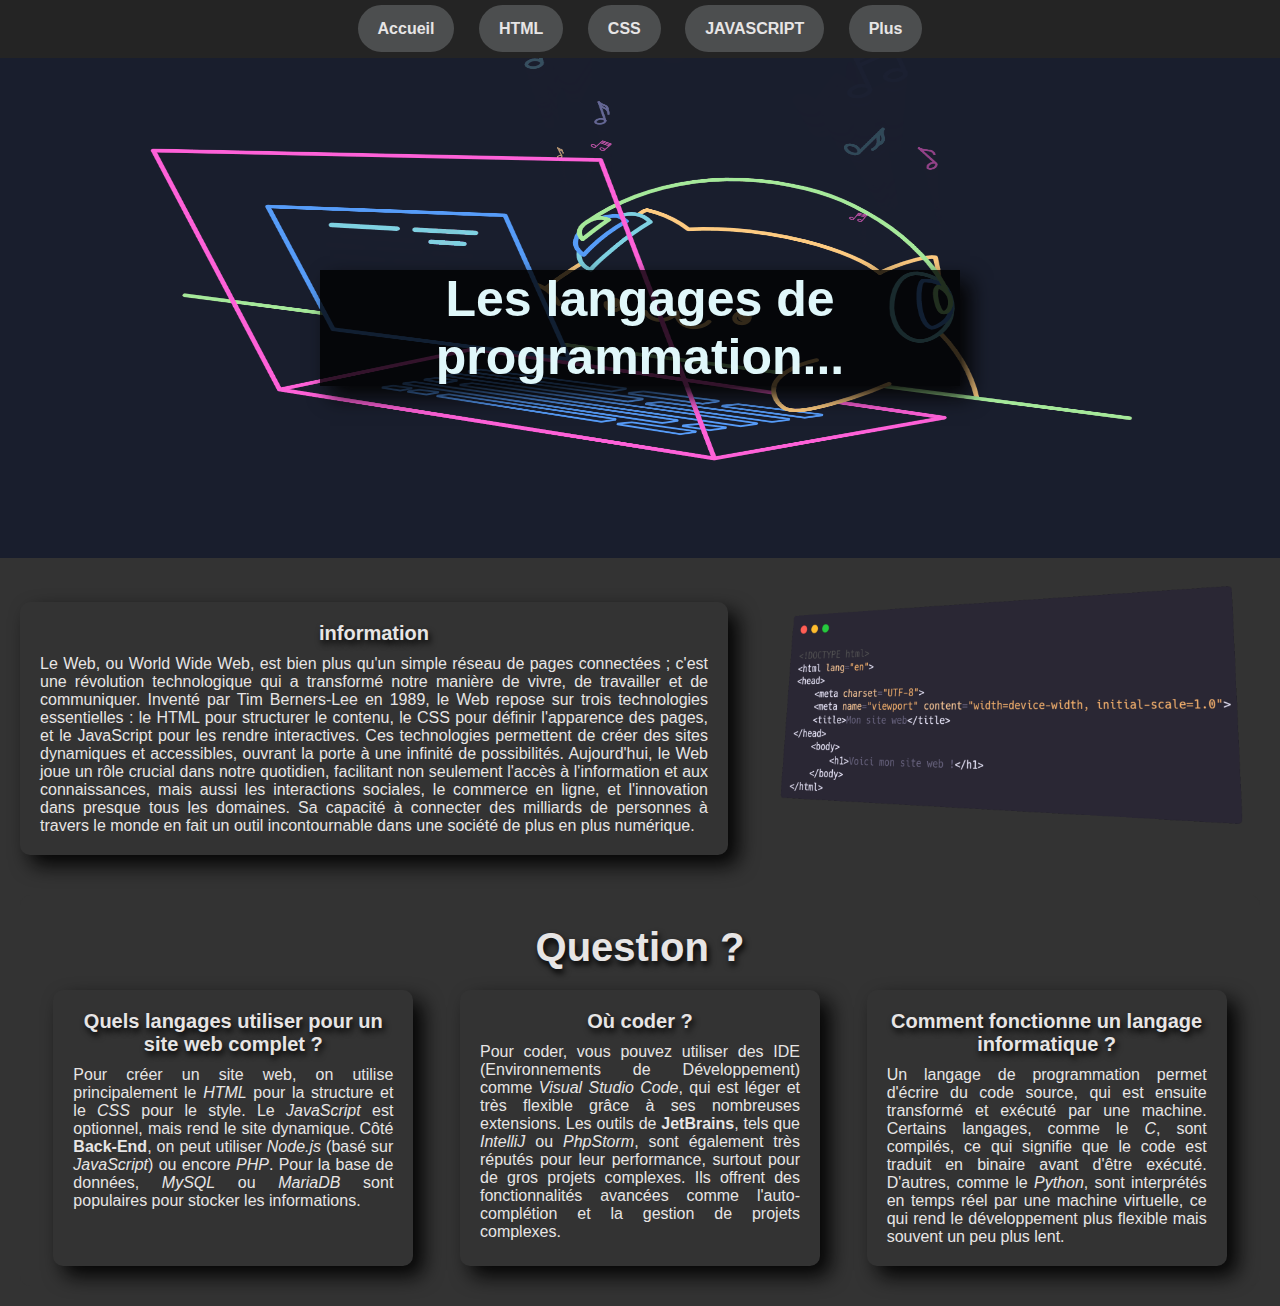
<file: Projet_Final/index.html>
<!DOCTYPE html>
<html lang="fr">
<head>
    <meta charset="UTF-8">
    <meta name="viewport" content="width=device-width, initial-scale=1.0">
    <title>Home</title>
    <link rel="stylesheet" href="PageCSS/style.css">
</head>
<body>
    <!----------------------------------------Nav Barre---------------------------------------->
    <nav>
        <a href="index.html" class="actif">Accueil</a>
        <a href="PageHTML/HTML.html">HTML</a>
        <a href="PageHTML/CSS.html">CSS</a>
        <a href="PageHTML/Javascript.html">JAVASCRIPT</a>
        <a href="PageHTML/login.html">Plus</a>
    </nav>

    <!----------------------------------------Grosse Image---------------------------------------->
    <header>
        <h1>Les langages de programmation...</h1>
        <img src="Images/nyancode.gif" alt="Image principale" class="laprogramation">
    </header>

    <section class="intro">
        <div id="information">
            <h3>information</h3>

            <p>Le Web, ou World Wide Web, est bien plus qu'un simple réseau de pages connectées ; c'est une révolution technologique qui a transformé notre manière de vivre, de travailler et de communiquer. Inventé par Tim Berners-Lee en 1989, le Web repose sur trois technologies essentielles : le HTML pour structurer le contenu, le CSS pour définir l'apparence des pages, et le JavaScript pour les rendre interactives. Ces technologies permettent de créer des sites dynamiques et accessibles, ouvrant la porte à une infinité de possibilités. Aujourd'hui, le Web joue un rôle crucial dans notre quotidien, facilitant non seulement l'accès à l'information et aux connaissances, mais aussi les interactions sociales, le commerce en ligne, et l'innovation dans presque tous les domaines. Sa capacité à connecter des milliards de personnes à travers le monde en fait un outil incontournable dans une société de plus en plus numérique.</p>
    </div>
        <img src="Images/carbon-html.png" alt="Code en carbon">
    </section>

    <!----------------------------------------Carte---------------------------------------->
    <section class="cards-section">
        <h2>Question ?</h2>
        <div class="cards">
            <div class="card">
                <h3>Quels langages utiliser pour un site web complet ?</h3>
                <p>Pour créer un site web, on utilise principalement le <em>HTML</em> pour la structure et le <em>CSS</em> pour le style. Le <em>JavaScript</em> est optionnel, mais rend le site dynamique. Côté <strong>Back-End</strong>, on peut utiliser <em>Node.js</em> (basé sur <em>JavaScript</em>) ou encore <em>PHP</em>. Pour la base de données, <em>MySQL</em> ou <em>MariaDB</em> sont populaires pour stocker les informations.</p>
            </div>
            
            <div class="card">
                <h3>Où coder ?</h3>
                <p>Pour coder, vous pouvez utiliser des IDE (Environnements de Développement) comme <em>Visual Studio Code</em>, qui est léger et très flexible grâce à ses nombreuses extensions. Les outils de <strong>JetBrains</strong>, tels que <em>IntelliJ</em> ou <em>PhpStorm</em>, sont également très réputés pour leur performance, surtout pour de gros projets complexes. Ils offrent des fonctionnalités avancées comme l'auto-complétion et la gestion de projets complexes.</p>
            </div>
            
            <div class="card">
                <h3>Comment fonctionne un langage informatique ?</h3>
                <p>Un langage de programmation permet d'écrire du code source, qui est ensuite transformé et exécuté par une machine. Certains langages, comme le <em>C</em>, sont compilés, ce qui signifie que le code est traduit en binaire avant d'être exécuté. D'autres, comme le <em>Python</em>, sont interprétés en temps réel par une machine virtuelle, ce qui rend le développement plus flexible mais souvent un peu plus lent.</p>
            </div>                        
        </div>
    </section>
</body>
</html>
</file>
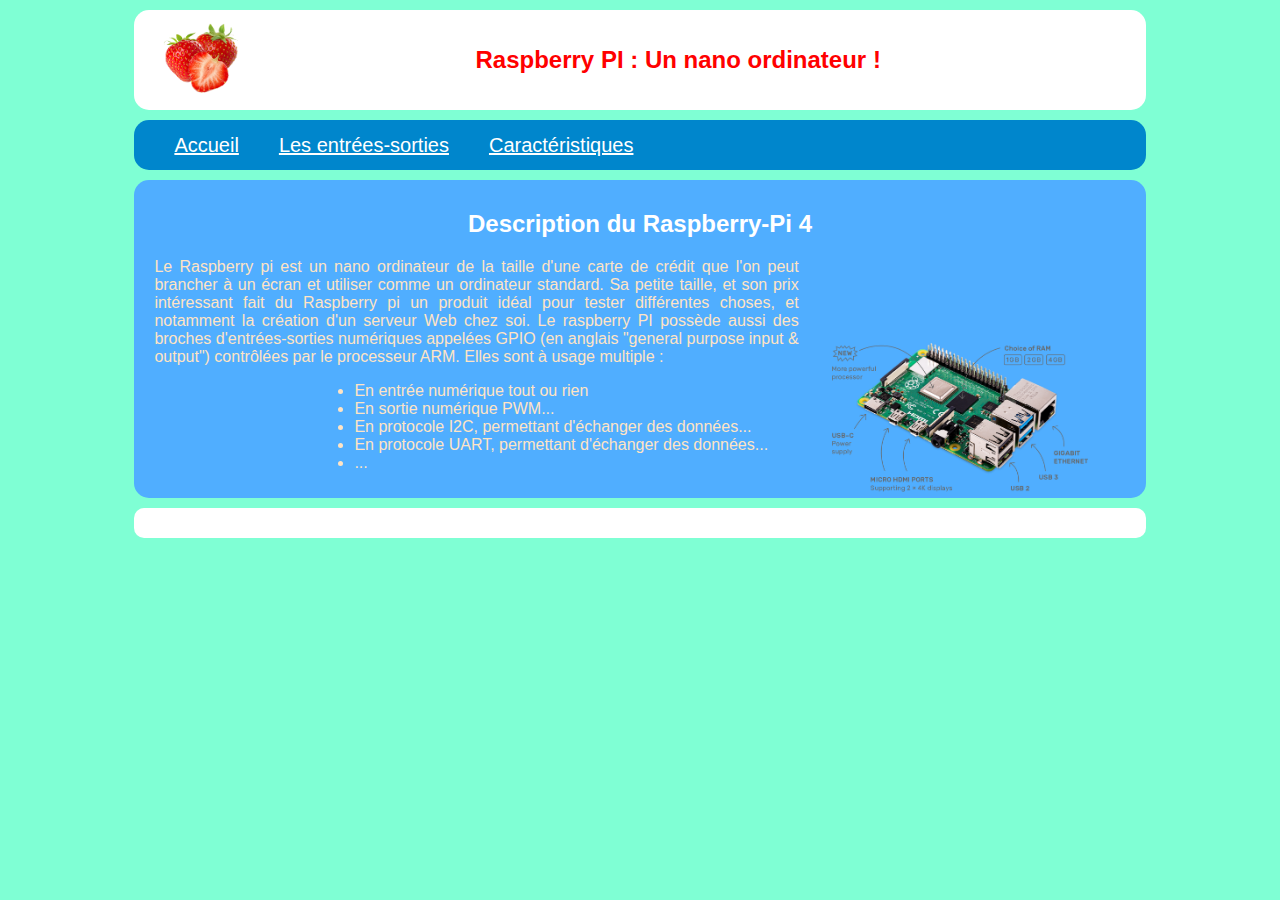
<file: TP3/localweb/index.html>
<!DOCTYPE html>
<html lang="en">
<head>
    <meta charset="UTF-8">
    <meta name="viewport" content="width=device-width, initial-scale=1.0">
    <title>Raspberry</title>
    <link rel="stylesheet" href="CSS/TP3.css">
</head>
<body>
    <header>
        <img src="images/framboise.jpg" alt="Framboise" id="fraise">
        <h1>Raspberry PI : Un nano ordinateur !</h1>
    </header>

    <nav>
        <a href="index.html">Accueil</a>
        <a href="PagesHTML/GIPO.html">Les entrées-sorties</a>
        <a href="PagesHTML/caracteristique.html">Caractéristiques</a>
    </nav>

    <section>
        <article>
            <h2>Description du Raspberry-Pi 4</h2>
            <p id="text">
                Le Raspberry pi est un nano ordinateur de la taille d'une carte de crédit que l'on peut brancher à un écran et utiliser comme un ordinateur standard. Sa petite taille, et son prix intéressant fait du Raspberry pi un produit idéal pour tester différentes choses, et notamment la création d'un serveur Web chez soi. Le raspberry PI possède aussi des broches d'entrées-sorties numériques appelées GPIO (en anglais "general purpose input & output") contrôlées par le processeur ARM. Elles sont à usage multiple :
            </p>
            <img src="images/raspberryPI.jpg" alt="Raspberry" id="Raspberry">
            <ul>
                <li>En entrée numérique tout ou rien</li>
                <li>En sortie numérique PWM...</li>
                <li>En protocole I2C, permettant d'échanger des données...</li>
                <li>En protocole UART, permettant d'échanger des données...</li>
                <li>...</li>
            </ul>
        </article>
        <aside><!-- Rien --></aside>
        <aside><!-- Rien --></aside>
    </section>

    <footer>
        <p><!--A compléter--></p>
    </footer>
</body>
</html>
</file>
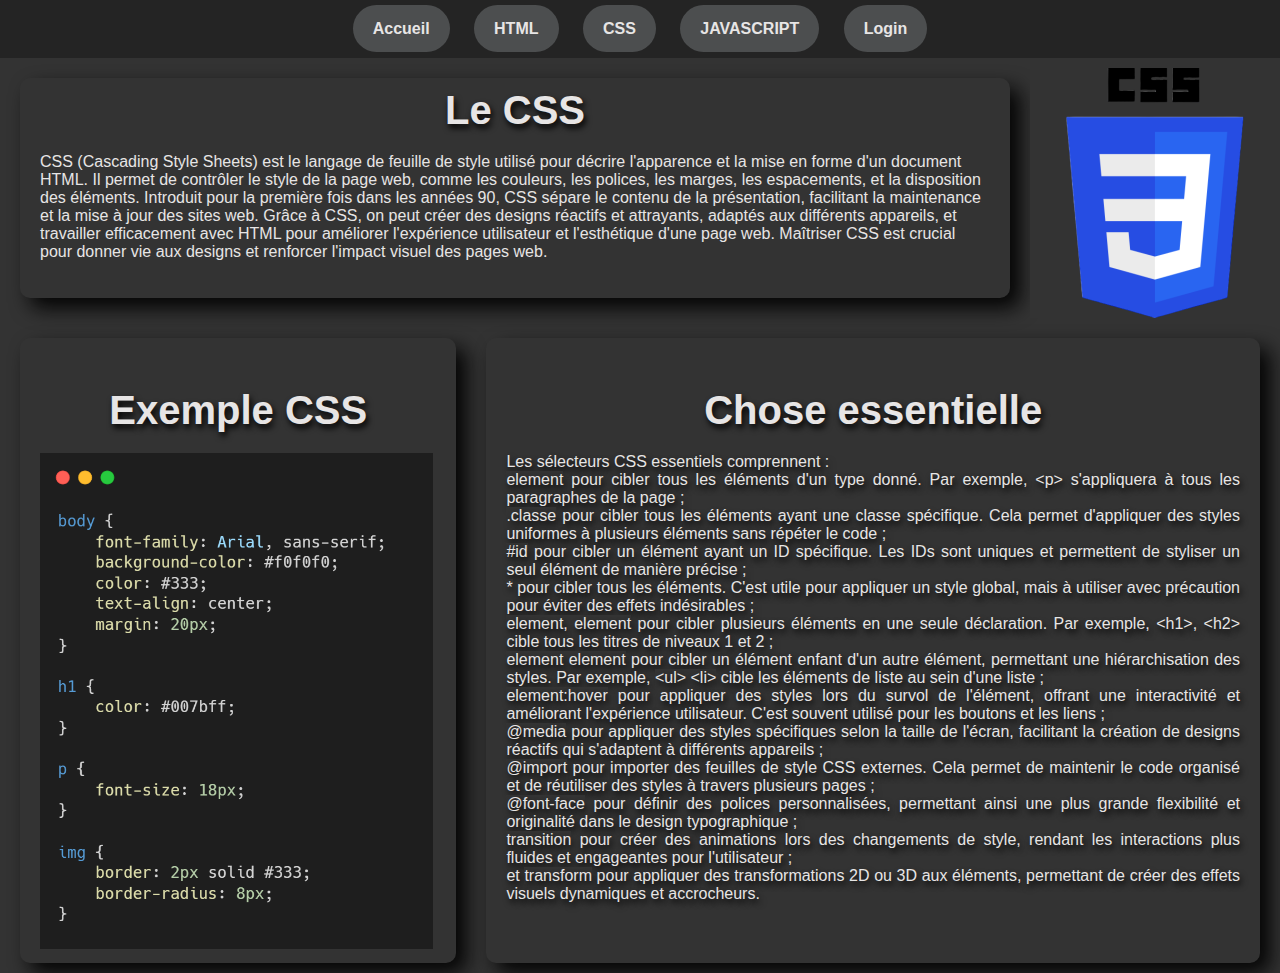
<file: Projet_Final/PageHTML/CSS.html>
<!DOCTYPE html>
<html lang="en">
<head>
    <meta charset="UTF-8">
    <meta name="viewport" content="width=device-width, initial-scale=1.0">
    <title>HTML</title>
    <link rel="stylesheet" href="../PageCSS/language.css">
</head>
    <body>
        <nav>
            <a href="../index.html" class="actif">Accueil</a>
            <a href="HTML.html">HTML</a>
            <a href="CSS.html">CSS</a>
            <a href="Javascript.html">JAVASCRIPT</a>
            <a href="login.html">Login</a>
        </nav>

        <header>
            <div class="language">
                <h1>Le CSS</h1>
                <p>CSS (Cascading Style Sheets) est le langage de feuille de style utilisé pour décrire l'apparence et la mise en forme d'un document HTML. Il permet de contrôler le style de la page web, comme les couleurs, les polices, les marges, les espacements, et la disposition des éléments. Introduit pour la première fois dans les années 90, CSS sépare le contenu de la présentation, facilitant la maintenance et la mise à jour des sites web. Grâce à CSS, on peut créer des designs réactifs et attrayants, adaptés aux différents appareils, et travailler efficacement avec HTML pour améliorer l'expérience utilisateur et l'esthétique d'une page web. Maîtriser CSS est crucial pour donner vie aux designs et renforcer l'impact visuel des pages web.</p>
            </div>
            <img src="../Images/css.png" alt="css">
        </header>

        <article>
            <section class="exemple">
                <h2>Exemple CSS</h2>
                <img src="../Images/carbon_css.png" alt="Carbon en css">
            </section>

            <section class="code">
                <h2>Chose essentielle</h2>
                <p>
                    Les sélecteurs CSS essentiels comprennent :<br>
                    <code>element</code> pour cibler tous les éléments d'un type donné. Par exemple, <code>&lt;p&gt;</code> s'appliquera à tous les paragraphes de la page ;<br>
                    <code>.classe</code> pour cibler tous les éléments ayant une classe spécifique. Cela permet d'appliquer des styles uniformes à plusieurs éléments sans répéter le code ;<br>
                    <code>#id</code> pour cibler un élément ayant un ID spécifique. Les IDs sont uniques et permettent de styliser un seul élément de manière précise ;<br>
                    <code>*</code> pour cibler tous les éléments. C'est utile pour appliquer un style global, mais à utiliser avec précaution pour éviter des effets indésirables ;<br>
                    <code>element, element</code> pour cibler plusieurs éléments en une seule déclaration. Par exemple, <code>&lt;h1&gt;, &lt;h2&gt;</code> cible tous les titres de niveaux 1 et 2 ;<br>
                    <code>element element</code> pour cibler un élément enfant d'un autre élément, permettant une hiérarchisation des styles. Par exemple, <code>&lt;ul&gt; &lt;li&gt;</code> cible les éléments de liste au sein d'une liste ;<br>
                    <code>element:hover</code> pour appliquer des styles lors du survol de l'élément, offrant une interactivité et améliorant l'expérience utilisateur. C'est souvent utilisé pour les boutons et les liens ;<br>
                    <code>@media</code> pour appliquer des styles spécifiques selon la taille de l'écran, facilitant la création de designs réactifs qui s'adaptent à différents appareils ;<br>
                    <code>@import</code> pour importer des feuilles de style CSS externes. Cela permet de maintenir le code organisé et de réutiliser des styles à travers plusieurs pages ;<br>
                    <code>@font-face</code> pour définir des polices personnalisées, permettant ainsi une plus grande flexibilité et originalité dans le design typographique ;<br>
                    <code>transition</code> pour créer des animations lors des changements de style, rendant les interactions plus fluides et engageantes pour l'utilisateur ;<br>
                    et <code>transform</code> pour appliquer des transformations 2D ou 3D aux éléments, permettant de créer des effets visuels dynamiques et accrocheurs.
                </p>                
            </section>
        </article>  
    </body>
</html>
</file>
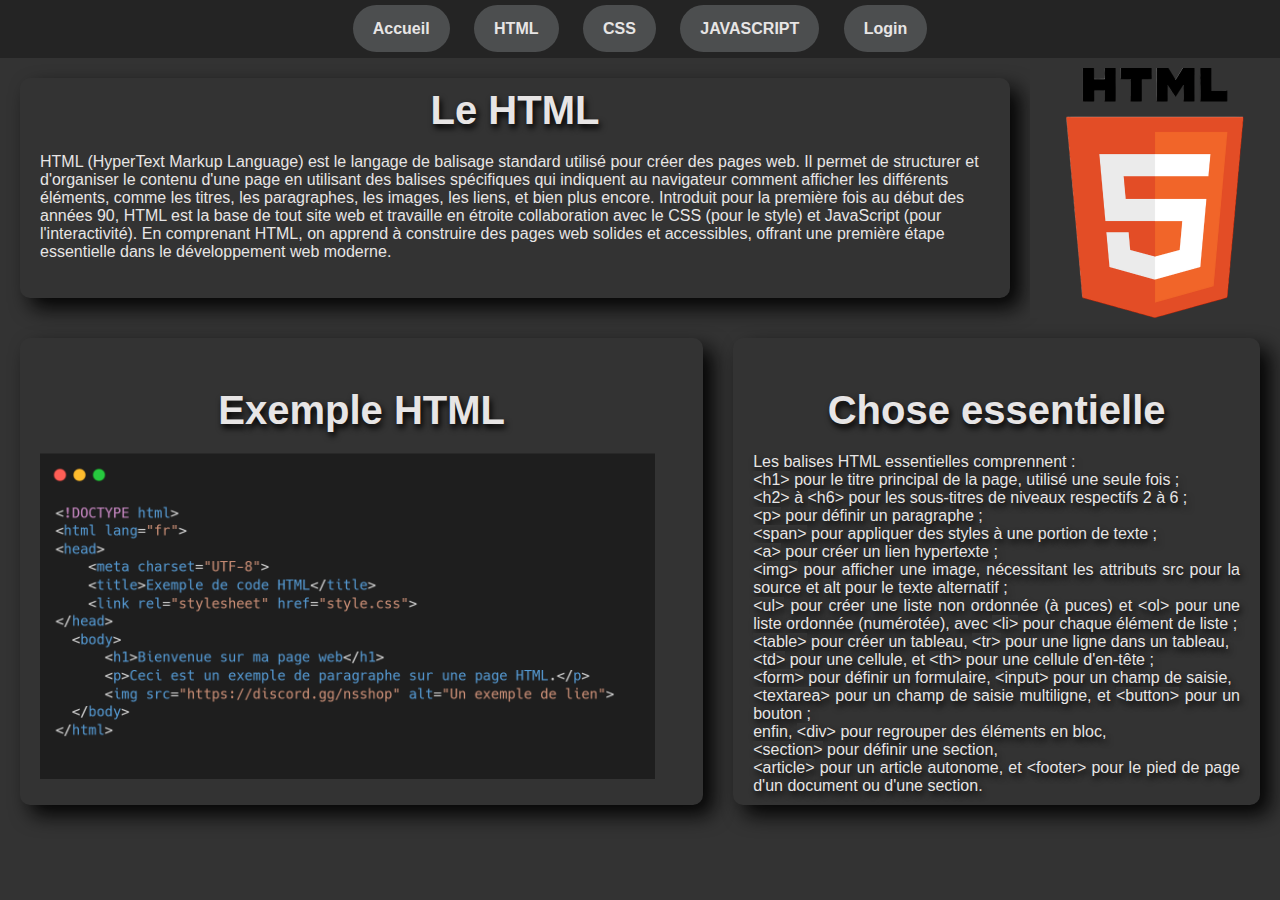
<file: Projet_Final/PageHTML/HTML.html>
<!DOCTYPE html>
<html lang="en">
<head>
    <meta charset="UTF-8">
    <meta name="viewport" content="width=device-width, initial-scale=1.0">
    <title>HTML</title>
    <link rel="stylesheet" href="../PageCSS/language.css">
</head>
    <body>
        <nav>
            <a href="../index.html" class="actif">Accueil</a>
            <a href="HTML.html">HTML</a>
            <a href="CSS.html">CSS</a>
            <a href="Javascript.html">JAVASCRIPT</a>
            <a href="login.html">Login</a>
        </nav>

        <header>
            <div class="language">
                <h1>Le HTML</h1>
                <p>HTML (HyperText Markup Language) est le langage de balisage standard utilisé pour créer des pages web. Il permet de structurer et d'organiser le contenu d'une page en utilisant des balises spécifiques qui indiquent au navigateur comment afficher les différents éléments, comme les titres, les paragraphes, les images, les liens, et bien plus encore. Introduit pour la première fois au début des années 90, HTML est la base de tout site web et travaille en étroite collaboration avec le CSS (pour le style) et JavaScript (pour l'interactivité). En comprenant HTML, on apprend à construire des pages web solides et accessibles, offrant une première étape essentielle dans le développement web moderne.</p>
            </div>
            <img src="../Images/html.png" alt="HTML">
        </header>

        <article>
            <section class="exemple">
                <h2>Exemple HTML</h2>
                <img src="../Images/carbon_html.png" alt="Carbon en HTML">
            </section>

            <section class="code">
                <h2>Chose essentielle</h2>
                <p>
                    Les balises HTML essentielles comprennent :<br>
                    <code>&lt;h1&gt;</code> pour le titre principal de la page, utilisé une seule fois ;<br>
                    <code>&lt;h2&gt;</code> à <code>&lt;h6&gt;</code> pour les sous-titres de niveaux respectifs 2 à 6 ;<br>
                    <code>&lt;p&gt;</code> pour définir un paragraphe ;<br>
                    <code>&lt;span&gt;</code> pour appliquer des styles à une portion de texte ;<br>
                    <code>&lt;a&gt;</code> pour créer un lien hypertexte ;<br>
                    <code>&lt;img&gt;</code> pour afficher une image, nécessitant les attributs <code>src</code> pour la source et <code>alt</code> pour le texte alternatif ;<br>
                    <code>&lt;ul&gt;</code> pour créer une liste non ordonnée (à puces) et <code>&lt;ol&gt;</code> pour une liste ordonnée (numérotée), avec <code>&lt;li&gt;</code> pour chaque élément de liste ;<br>
                    <code>&lt;table&gt;</code> pour créer un tableau, <code>&lt;tr&gt;</code> pour une ligne dans un tableau,<br>
                    <code>&lt;td&gt;</code> pour une cellule, et <code>&lt;th&gt;</code> pour une cellule d'en-tête ;<br>
                    <code>&lt;form&gt;</code> pour définir un formulaire, <code>&lt;input&gt;</code> pour un champ de saisie,<br>
                    <code>&lt;textarea&gt;</code> pour un champ de saisie multiligne, et <code>&lt;button&gt;</code> pour un bouton ;<br>
                    enfin, <code>&lt;div&gt;</code> pour regrouper des éléments en bloc,<br>
                    <code>&lt;section&gt;</code> pour définir une section,<br>
                    <code>&lt;article&gt;</code> pour un article autonome, et <code>&lt;footer&gt;</code> pour le pied de page d'un document ou d'une section.
                </p>                
            </section>
        </article>  
    </body>
</html>
</file>
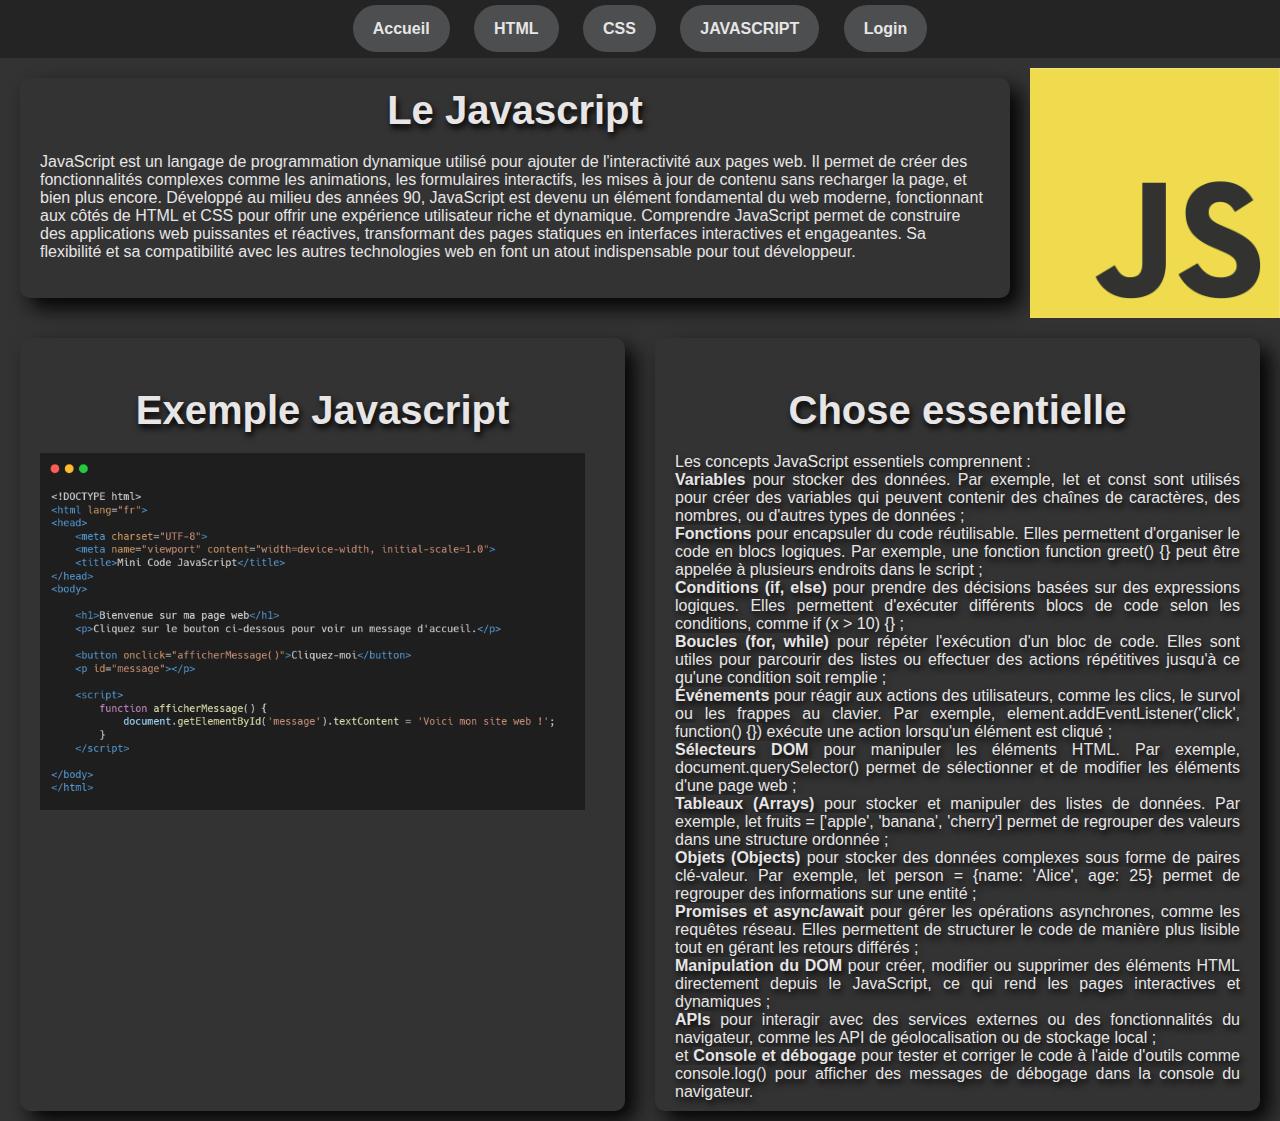
<file: Projet_Final/PageHTML/Javascript.html>
<!DOCTYPE html>
<html lang="en">
<head>
    <meta charset="UTF-8">
    <meta name="viewport" content="width=device-width, initial-scale=1.0">
    <title>HTML</title>
    <link rel="stylesheet" href="../PageCSS/language.css">
</head>
    <body>
        <nav>
            <a href="../index.html" class="actif">Accueil</a>
            <a href="HTML.html">HTML</a>
            <a href="CSS.html">CSS</a>
            <a href="Javascript.html">JAVASCRIPT</a>
            <a href="login.html">Login</a>
        </nav>

        <header>
            <div class="language">
                <h1>Le Javascript</h1>
                <p>JavaScript est un langage de programmation dynamique utilisé pour ajouter de l'interactivité aux pages web. Il permet de créer des fonctionnalités complexes comme les animations, les formulaires interactifs, les mises à jour de contenu sans recharger la page, et bien plus encore. Développé au milieu des années 90, JavaScript est devenu un élément fondamental du web moderne, fonctionnant aux côtés de HTML et CSS pour offrir une expérience utilisateur riche et dynamique. Comprendre JavaScript permet de construire des applications web puissantes et réactives, transformant des pages statiques en interfaces interactives et engageantes. Sa flexibilité et sa compatibilité avec les autres technologies web en font un atout indispensable pour tout développeur.</p>
            </div>
            <img src="../Images/js.png" alt="JavaScript">
        </header>

        <article>
            <section class="exemple">
                <h2>Exemple Javascript</h2>
                <img src="../Images/carbon_javascript.png" alt="Carbon en Javascript">
            </section>

            <section class="code">
                <h2>Chose essentielle</h2>
                <p>
                    Les concepts JavaScript essentiels comprennent :<br>
                    <strong>Variables</strong> pour stocker des données. Par exemple, <code>let</code> et <code>const</code> sont utilisés pour créer des variables qui peuvent contenir des chaînes de caractères, des nombres, ou d'autres types de données ;<br>
                    <strong>Fonctions</strong> pour encapsuler du code réutilisable. Elles permettent d'organiser le code en blocs logiques. Par exemple, une fonction <code>function greet() {}</code> peut être appelée à plusieurs endroits dans le script ;<br>
                    <strong>Conditions (if, else)</strong> pour prendre des décisions basées sur des expressions logiques. Elles permettent d'exécuter différents blocs de code selon les conditions, comme <code>if (x > 10) {}</code> ;<br>
                    <strong>Boucles (for, while)</strong> pour répéter l'exécution d'un bloc de code. Elles sont utiles pour parcourir des listes ou effectuer des actions répétitives jusqu'à ce qu'une condition soit remplie ;<br>
                    <strong>Événements</strong> pour réagir aux actions des utilisateurs, comme les clics, le survol ou les frappes au clavier. Par exemple, <code>element.addEventListener('click', function() {})</code> exécute une action lorsqu'un élément est cliqué ;<br>
                    <strong>Sélecteurs DOM</strong> pour manipuler les éléments HTML. Par exemple, <code>document.querySelector()</code> permet de sélectionner et de modifier les éléments d'une page web ;<br>
                    <strong>Tableaux (Arrays)</strong> pour stocker et manipuler des listes de données. Par exemple, <code>let fruits = ['apple', 'banana', 'cherry']</code> permet de regrouper des valeurs dans une structure ordonnée ;<br>
                    <strong>Objets (Objects)</strong> pour stocker des données complexes sous forme de paires clé-valeur. Par exemple, <code>let person = {name: 'Alice', age: 25}</code> permet de regrouper des informations sur une entité ;<br>
                    <strong>Promises et async/await</strong> pour gérer les opérations asynchrones, comme les requêtes réseau. Elles permettent de structurer le code de manière plus lisible tout en gérant les retours différés ;<br>
                    <strong>Manipulation du DOM</strong> pour créer, modifier ou supprimer des éléments HTML directement depuis le JavaScript, ce qui rend les pages interactives et dynamiques ;<br>
                    <strong>APIs</strong> pour interagir avec des services externes ou des fonctionnalités du navigateur, comme les API de géolocalisation ou de stockage local ;<br>
                    et <strong>Console et débogage</strong> pour tester et corriger le code à l'aide d'outils comme <code>console.log()</code> pour afficher des messages de débogage dans la console du navigateur.
                </p>
                               
            </section>
        </article>  
    </body>
</html>
</file>
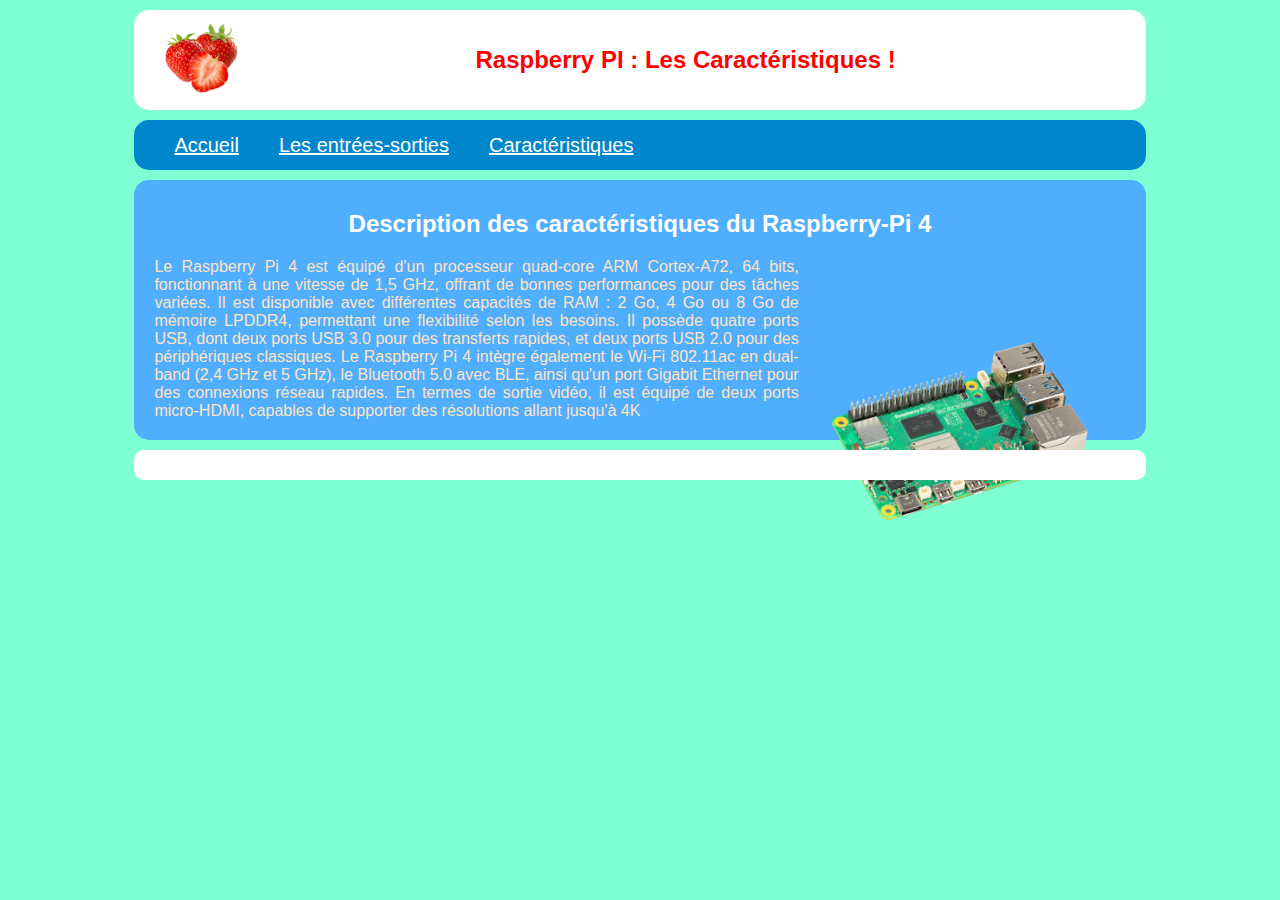
<file: TP3/localweb/PagesHTML/caracteristique.html>
<!DOCTYPE html>
<html lang="en">
<head>
    <meta charset="UTF-8">
    <meta name="viewport" content="width=device-width, initial-scale=1.0">
    <title>Raspberry</title>
    <link rel="stylesheet" href="../CSS/TP3.css">
</head>
<body>
    <header>
        <img src="../images/framboise.jpg" alt="Framboise" id="fraise">
        <h1>Raspberry PI : Les Caractéristiques !</h1>
    </header>

    <nav>
        <a href="../index.html">Accueil</a>
        <a href="GIPO.html">Les entrées-sorties</a>
        <a href="caracteristique.html">Caractéristiques</a>
    </nav>

    <section>
        <article>
            <h2>Description des caractéristiques du Raspberry-Pi 4</h2>
            <p id="text">
                Le Raspberry Pi 4 est équipé d'un processeur quad-core ARM Cortex-A72, 64 bits, fonctionnant à une vitesse de 1,5 GHz, offrant de bonnes performances pour des tâches variées. Il est disponible avec différentes capacités de RAM : 2 Go, 4 Go ou 8 Go de mémoire LPDDR4, permettant une flexibilité selon les besoins. Il possède quatre ports USB, dont deux ports USB 3.0 pour des transferts rapides, et deux ports USB 2.0 pour des périphériques classiques. Le Raspberry Pi 4 intègre également le Wi-Fi 802.11ac en dual-band (2,4 GHz et 5 GHz), le Bluetooth 5.0 avec BLE, ainsi qu'un port Gigabit Ethernet pour des connexions réseau rapides. En termes de sortie vidéo, il est équipé de deux ports micro-HDMI, capables de supporter des résolutions allant jusqu'à 4K            </p>
            <img src="../images/caracteristique.png" alt="Raspberry" id="Raspberry">
        </article>
        <aside><!-- Rien --></aside>
        <aside><!-- Rien --></aside>
    </section>

    <footer>
        <p><!--A compléter--></p>
    </footer>
</body>
</html>
</file>
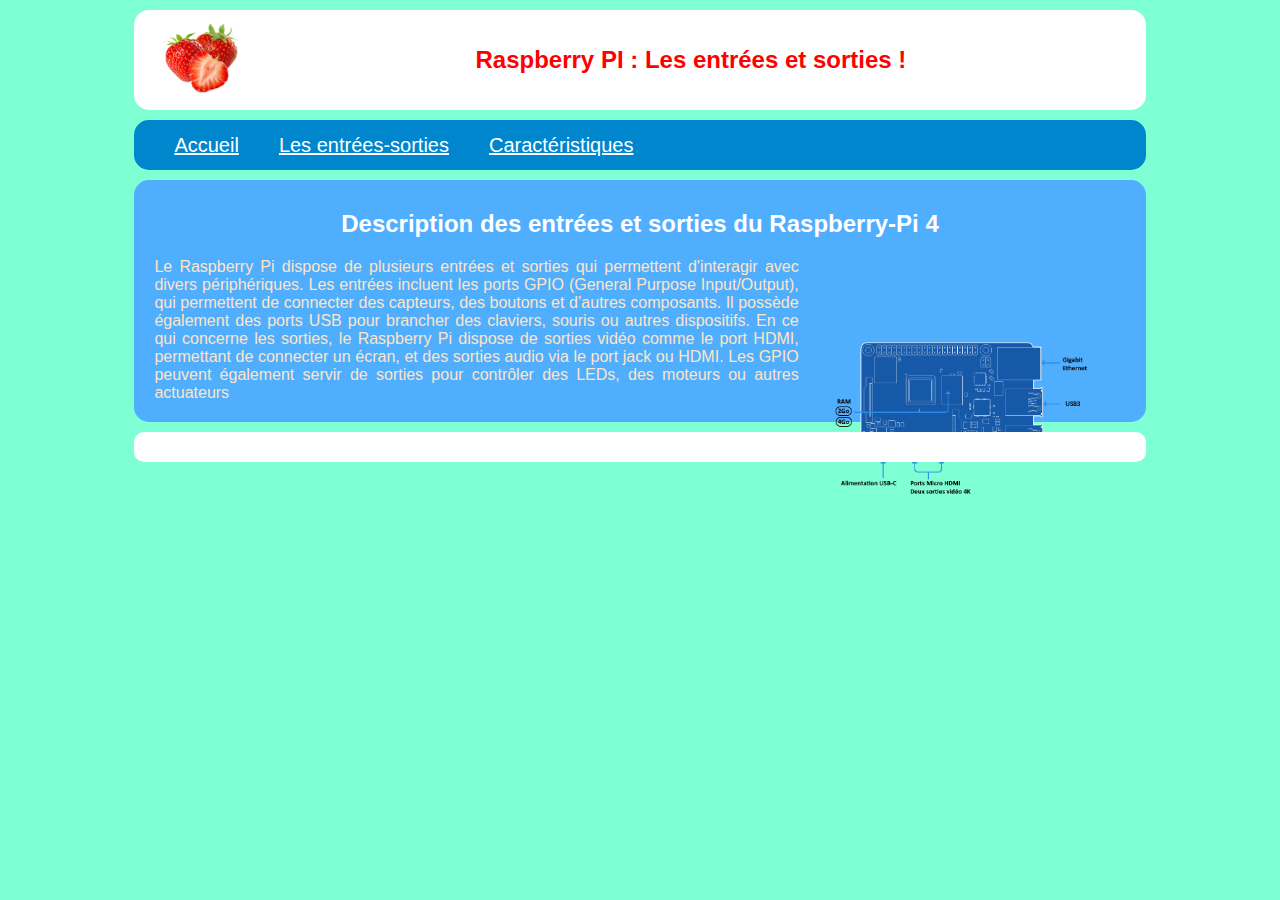
<file: TP3/localweb/PagesHTML/GIPO.html>
<!DOCTYPE html>
<html lang="en">
<head>
    <meta charset="UTF-8">
    <meta name="viewport" content="width=device-width, initial-scale=1.0">
    <title>Raspberry</title>
    <link rel="stylesheet" href="../CSS/TP3.css">
</head>
<body>
    <header>
        <img src="../images/framboise.jpg" alt="Framboise" id="fraise">
        <h1>Raspberry PI : Les entrées et sorties !</h1>
    </header>

    <nav>
        <a href="../index.html">Accueil</a>
        <a href="GIPO.html">Les entrées-sorties</a>
        <a href="caracteristique.html">Caractéristiques</a>
    </nav>

    <section>
        <article>
            <h2>Description des entrées et sorties du Raspberry-Pi 4</h2>
            <p id="text">
                Le Raspberry Pi dispose de plusieurs entrées et sorties qui permettent d'interagir avec divers périphériques. Les entrées incluent les ports GPIO (General Purpose Input/Output), qui permettent de connecter des capteurs, des boutons et d’autres composants. Il possède également des ports USB pour brancher des claviers, souris ou autres dispositifs. En ce qui concerne les sorties, le Raspberry Pi dispose de sorties vidéo comme le port HDMI, permettant de connecter un écran, et des sorties audio via le port jack ou HDMI. Les GPIO peuvent également servir de sorties pour contrôler des LEDs, des moteurs ou autres actuateurs            </p>
            <img src="../images/entree-sortie-rasepberry.png" alt="Raspberry" id="Raspberry">
        </article>
        <aside><!-- Rien --></aside>
        <aside><!-- Rien --></aside>
    </section>

    <footer>
        <p><!--A compléter--></p>
    </footer>
</body>
</html>
</file>
<file: Projet_Final/PageCSS/style.css>
* {
    color: rgb(231, 229, 229);
    margin: 0;
    padding: 0;
    box-sizing: border-box;
    font-family: Arial, sans-serif;
    background-color: #333333;
}

nav {
    background-color: rgb(36, 36, 36);
    padding: 20px;
    text-align: center;
}

nav a {
    padding: 15px 20px;
    text-decoration: none;
    margin: 0 10px;
    border-radius: 25px;
    background-color: rgba(240, 248, 255, 0.2);
    font-weight: bolder;
}

nav a:hover {
    background-color: rgba(240, 248, 255, 0.6);
}

header {
    text-align: center;
}

header h1 {
    font-size: 50px;
    color: #e0f7fa;
    font-family: 'Lucida Sans', 'Lucida Sans Regular', 'Lucida Grande', 'Lucida Sans Unicode', Geneva, Verdana, sans-serif;
    position: absolute;
    top: 30%;
    left: 25%;
    right: 25%;
    background-color: rgba(0, 0, 0, 0.8);
    box-shadow: 10px 10px 20px rgba(4, 4, 4, 8);
}

.laprogramation {
    width: 100%;
    height: 500px;
    object-fit: fill;
}

.intro {
    display: flex;
    justify-content: space-around;
    margin-top: 20px;
}

#information {
    text-align: center;
    padding: 20px;
    border-radius: 10px;
    margin: 20px 40px 0 20px;
    text-align: justify;
    box-shadow: 10px 10px 20px rgba(4, 4, 4, 8);
}

#information h3 {
    margin-bottom: 10px;
    font-size: 20px;
    text-shadow: 2px 4px 6px rgba(2, 2, 2, 4);
    text-align: center;
}

.intro img {
    width: 40%;
    height: 20%;
}

.cards-section {
    margin: 40px 20px 20px 20px;
    text-align: center;
    border-radius: 10px;
    padding: 20px;
}

.cards-section h2 {
    margin-bottom: 20px;
    font-size: 40px;
    margin-top: 10px;
    text-shadow: 2px 4px 6px rgba(2, 2, 2, 4);
}

.cards {
    display: flex;
    justify-content: space-around;
    gap: 20px;
    height: 26%;
}

.card {
    padding: 20px;
    border-radius: 10px;
    width: 30%;
    box-shadow: 10px 10px 20px rgba(4, 4, 4, 8);
    text-align: center;
    text-align: justify;
}

.card h3 {
    margin-bottom: 10px;
    font-size: 20px;
    text-shadow: 2px 4px 6px rgba(2, 2, 2, 4);
    text-align: center;
}

.card p {
    font-size: 1em;
}
</file>
<file: TP3/localweb/CSS/TP3.css>
body {
    background-color: aquamarine;
    font-family: Arial, sans-serif;
}

header {
    background-color: white;
    color: red;
    margin: 10px 10%;
    border-radius: 15px;
    display: flex;
    align-items: center;
    text-align: left;
}

header img {
    height: 100px;
    margin-right: 20px;
}

header h1 {
    font-size: 24px;
    padding-left: 18%;
}

nav {
    height: 50px;
    background-color: #0086cc;
    margin: 10px 10%;
    border-radius: 15px;
    display: flex;
    align-items: center;
    justify-content: flex-start;
    padding-left: 20px;
}

nav a {
    color: white;
    font-size: 20px;
    padding: 0 20px;
}

section {
    background-color: #50aeff;
    margin: 10px 10%;
    border-radius: 15px;
    padding: 10px;
}

h2 {
    text-align: center;
    font-size: 24px;
    color: white;
}

p {
    text-align: justify;
    width:65%;
    margin: 10px;
    left: 3%;
    color: bisque;
}

ul {
    list-style-type: disc;
    margin-left: 20px;
    color: bisque;
    position: relative;
    left: 150px;
}

#Raspberry {
    width: 20%;
    position: absolute;
    right: 15%;
    top: 38%;
}

footer {
    background-color: white;
    color: black;
    text-align: justify;
    position: relative;
    margin: 10px 10%;
    border-radius: 10px;
    padding: 10px;
}

footer p {
    position: relative;
    left: 14%;
    text-align: center;
    color:#0086cc
}
</file>
<file: Projet_Final/PageCSS/language.css>
* {
    color: rgb(231, 229, 229);
    margin: 0;
    padding: 0;
    box-sizing: border-box;
    font-family: Arial, sans-serif;
    background-color: #333333;
}

nav {
    background-color: rgb(36, 36, 36);
    padding: 20px;
    text-align: center;
}

nav a {
    padding: 15px 20px;
    text-decoration: none;
    margin: 0 10px;
    border-radius: 25px;
    background-color: rgba(240, 248, 255, 0.2);
    font-weight: bolder;
}

nav a:hover {
    background-color: rgba(240, 248, 255, 0.6);
}

header {
    display: flex;
}

.language {
    background-color: #333333;
    box-shadow: 10px 10px 20px rgba(4, 4, 4, 8);
    margin: 20px 20px 20px 20px;
    border-radius: 10px;
}

.language p {
    margin: 20px;
}

.language h1 {
    margin: 10px 0;
    font-size: 40px;
    text-shadow: 2px 4px 6px rgba(2, 2, 2, 4);
    text-align: center;
}

header img {
    width: 250px;
    height: 250px;
    margin-top: 10px;
}

article {
    display: flex;
    margin-top: 20px;
}

.exemple {
    text-shadow: 2px 4px 6px rgba(2, 2, 2, 4);
    box-shadow: 10px 10px 20px rgba(4, 4, 4, 8);
    margin: 0 20px 10px 20px;
    border-radius: 10px;
}

section h2 {
    margin-bottom: 10px;
    font-size: 40px;
    margin-top: 50px;
    text-shadow: 2px 4px 6px rgba(2, 2, 2, 4);
    text-align: center;
}

section img {
    margin: 10px 10px 10px 20px;
    width: 90%;
    object-fit: contain;
}

.code {
    text-shadow: 2px 4px 6px rgba(2, 2, 2, 4);
    box-shadow: 10px 10px 20px rgba(4, 4, 4, 8);
    margin: 0 20px 10px 10px;
    border-radius: 10px;
}

.code h3 {
    font-size: 40px;
    text-shadow: 2px 4px 6px rgba(2, 2, 2, 4);
    text-align: center;
}

.code p {
    text-align: justify;
    padding-top: 70px;
    margin: -60px 20px 10px 20px;
}
</file>
